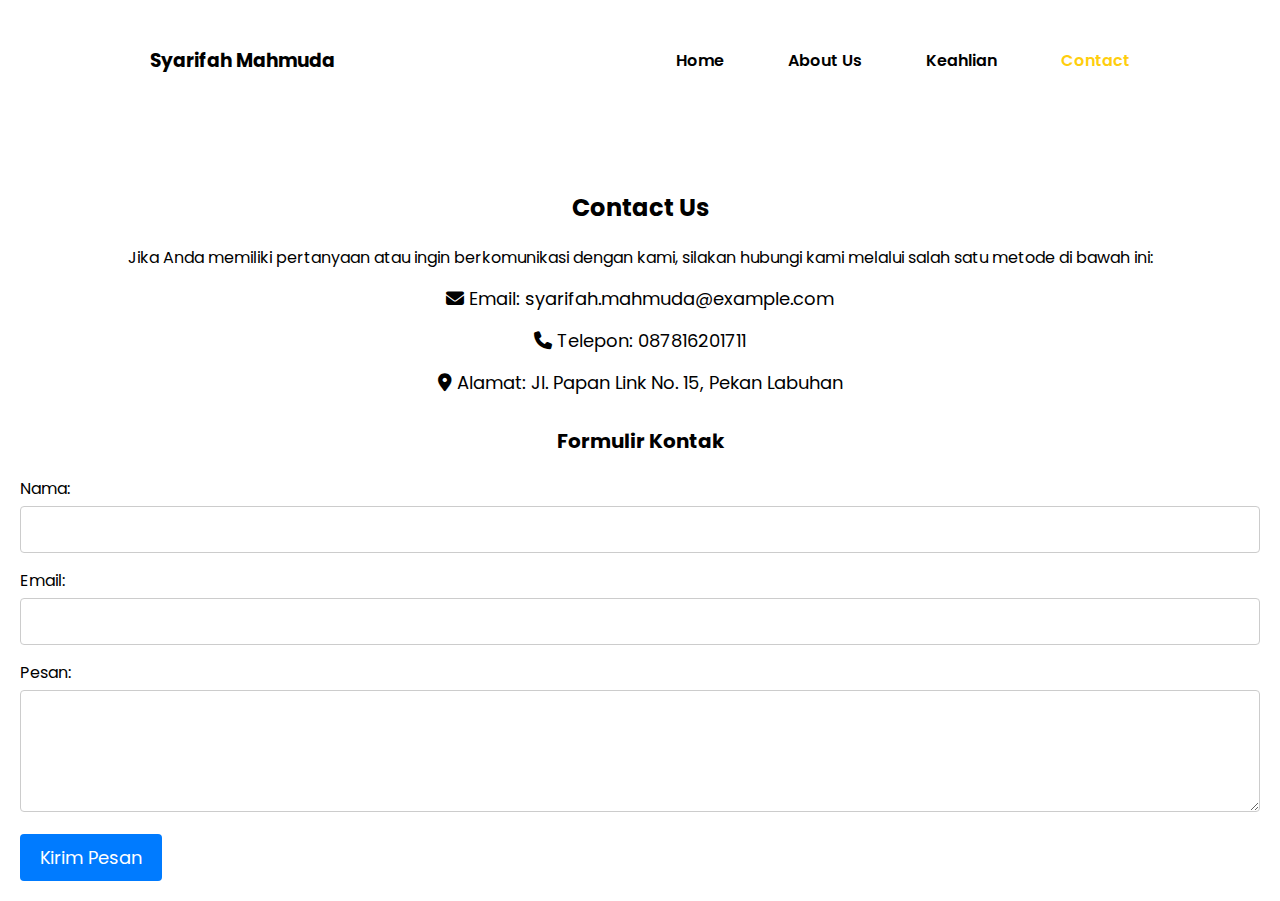
<file: D_Morning Syarifah Mahmuda/D_Morning Syarifah Mahmuda/contact.html>
<!DOCTYPE html>
<html lang="en">
<head>
    <meta charset="UTF-8">
    <meta name="viewport" content="width=device-width, initial-scale=1.0">
    <title>Contact Us - Syarifah Mahmuda</title>
    <link rel="stylesheet" href="style.css">
    <link rel="stylesheet" href="https://cdnjs.cloudflare.com/ajax/libs/font-awesome/6.3.0/css/all.min.css">
</head>
<body>
    <div class="hero">
        <nav>
            <div class="logo"><h3>Syarifah Mahmuda</h3></div>
            <div class="links">
                <ul>
                    <li><a href="index.html">Home</a></li>
                    <li><a href="work.html">About Us</a></li>
                    <li><a href="keahlian.html">Keahlian</a></li>
                    <li><a href="#" class="active">Contact</a></li>
                </ul>
            </div>
        </nav>

        <div class="contact">
            <h2>Contact Us</h2>
            <p>Jika Anda memiliki pertanyaan atau ingin berkomunikasi dengan kami, silakan hubungi kami melalui salah satu metode di bawah ini:</p>

            <div class="contact-info">
                <p><i class="fas fa-envelope"></i> Email: syarifah.mahmuda@example.com</p>
                <p><i class="fas fa-phone"></i> Telepon: 087816201711</p>
                <p><i class="fas fa-map-marker-alt"></i> Alamat: Jl. Papan Link No. 15, Pekan Labuhan</p>
            </div>

            <div class="contact-form">
                <h3>Formulir Kontak</h3>
                <form>
                    <label for="name">Nama:</label>
                    <input type="text" id="name" name="name" required>
                    <label for="email">Email:</label>
                    <input type="email" id="email" name="email" required>
                    <label for="message">Pesan:</label>
                    <textarea id="message" name="message" rows="4" required></textarea>
                    <button type="submit">Kirim Pesan</button>
                </form>
            </div>
        </div>
    </div>
</body>
</html>
</file>
<file: D_Morning Syarifah Mahmuda/D_Morning Syarifah Mahmuda/style.css>
@import url('https://fonts.googleapis.com/css2?family=Poppins:wght@200;300;500;600;700;900&display=swap');

*{
    margin: 0;
    padding: 0;
    font-family: 'Poppins', sans-serif;
    box-sizing: border-box;
}

.hero{
    max-width: 100%;
    max-height: 100vh;
    background: #fff;
}

nav{
    max-width: 100%;
    height: 3rem;
    display: flex;
    align-items: center;
    justify-content: space-between;
    padding: 60px 150px;
}

ul{
    display: flex;
    align-items: center;
    justify-content: center;
    list-style: none;
    gap: 4rem;
}

a{
    text-decoration: none;
    font-weight: 600;
    color: #000;
    transition: all .3s ease-in-out;
}

.active{
    color: #ffce0d;
}

a:hover{
    color: #ffce0d;;
}

.home{
    display: flex;
    align-items: center;
    justify-content: center;
    gap: 5rem;
    margin-top: 70px;
    align-content: center;
}

.home img{
    width: 400px;
    z-index: 1;
}

.home-data{
    text-align: center;
}

.home-data h1{
    font-size: 3rem;
    color: #ffce0d;
    margin-bottom: 1rem;
}

.home-data h2{
    font-size: 2rem;
    color: #3c3b36;
    margin-bottom: 3rem;
}

.home-data .button{
    padding: 10px 20px;
    background: #ffce0d;
    color: #000;
    border-radius: 6px;
    transition: all 2000ms ease-in-out;
}

.home-data .button:hover{
    background: #000;
    color: #fff;
}


.icon {
    color: #007BFF;
}


.contact {
    text-align: center;
    margin-top: 50px;
    padding: 20px;
}

.contact h2 {
    font-size: 24px;
    margin-bottom: 20px;
}

.contact p {
    font-size: 16px;
    margin-bottom: 15px;
}

.contact-info {
    margin-bottom: 30px;
}

.contact-info p {
    font-size: 18px;
}

.contact-form h3 {
    font-size: 20px;
    margin-bottom: 20px;
}

.contact-form form {
    text-align: left;
}

.contact-form label {
    font-size: 16px;
    display: block;
    margin-bottom: 5px;
}

.contact-form input,
.contact-form textarea {
    width: 100%;
    padding: 10px;
    margin-bottom: 15px;
    border: 1px solid #ccc;
    border-radius: 4px;
    font-size: 16px;
}

.contact-form button {
    background-color: #007BFF;
    color: #fff;
    border: none;
    padding: 10px 20px;
    font-size: 18px;
    cursor: pointer;
    border-radius: 4px;
}

.contact-form button:hover {
    background-color: #0056b3;
}


.rotat{
    position: absolute;
    left: 200px;
    top: 166px;
    background: transparent;
    border: 1px solid #ffce0d;
    width: 450px;
    height: 450px;
    border-radius: 59% 41% 36% 64% / 41% 36% 64% 59%;
    animation: rotat 15s linear infinite;
}

.rotat2{
    border: 1px solid #0c8eff;
    border-radius: 59% 41% 36% 64% / 41% 36% 64% 59%;
    animation: rotat2 15s linear infinite;
}

@keyframes rotat{
    to{
        rotate: 360deg;
    }
}

@keyframes rotat2{
    to{
        rotate: -360deg;
    }
}
</file>
